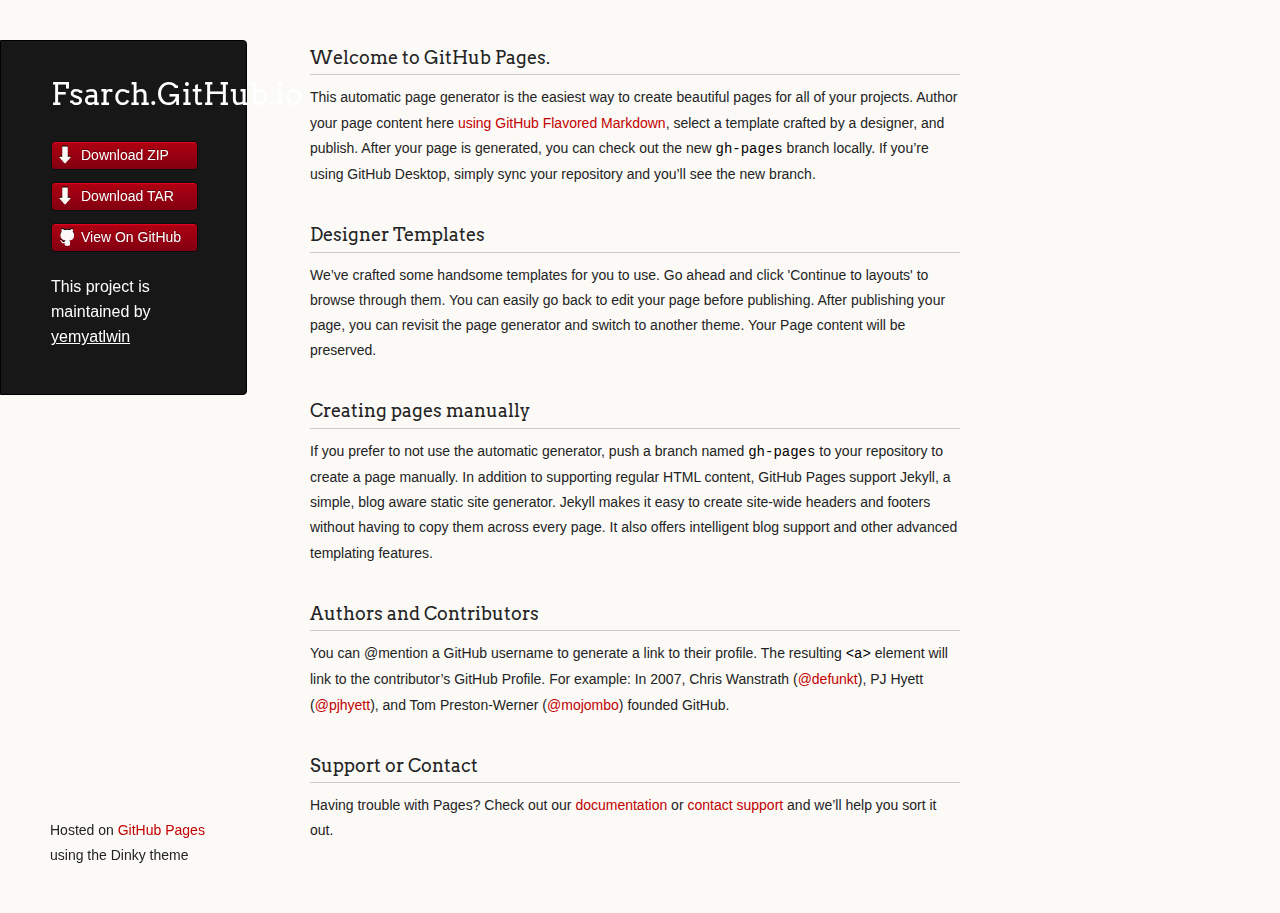
<file: index.html>
<!doctype html>
<html>
  <head>
    <meta charset="utf-8">
    <meta http-equiv="X-UA-Compatible" content="chrome=1">
    <title>Fsarch.GitHub.io by yemyatlwin</title>

    <link rel="stylesheet" href="stylesheets/styles.css">
    <link rel="stylesheet" href="stylesheets/github-light.css">
    <script src="javascripts/scale.fix.js"></script>
    <meta name="viewport" content="width=device-width, initial-scale=1, user-scalable=no">
    <!--[if lt IE 9]>
    <script src="//html5shiv.googlecode.com/svn/trunk/html5.js"></script>
    <![endif]-->
  </head>
  <body>
    <div class="wrapper">
      <header>
        <h1 class="header">Fsarch.GitHub.io</h1>
        <p class="header"></p>

        <ul>
          <li class="download"><a class="buttons" href="https://github.com/yemyatlwin/fsarch.github.io/zipball/master">Download ZIP</a></li>
          <li class="download"><a class="buttons" href="https://github.com/yemyatlwin/fsarch.github.io/tarball/master">Download TAR</a></li>
          <li><a class="buttons github" href="https://github.com/yemyatlwin/fsarch.github.io">View On GitHub</a></li>
        </ul>

        <p class="header">This project is maintained by <a class="header name" href="https://github.com/yemyatlwin">yemyatlwin</a></p>


      </header>
      <section>
        <h3>
<a id="welcome-to-github-pages" class="anchor" href="#welcome-to-github-pages" aria-hidden="true"><span aria-hidden="true" class="octicon octicon-link"></span></a>Welcome to GitHub Pages.</h3>
<p>This automatic page generator is the easiest way to create beautiful pages for all of your projects. Author your page content here <a href="https://guides.github.com/features/mastering-markdown/">using GitHub Flavored Markdown</a>, select a template crafted by a designer, and publish. After your page is generated, you can check out the new <code>gh-pages</code> branch locally. If you’re using GitHub Desktop, simply sync your repository and you’ll see the new branch.</p>
<h3>
<a id="designer-templates" class="anchor" href="#designer-templates" aria-hidden="true"><span aria-hidden="true" class="octicon octicon-link"></span></a>Designer Templates</h3>
<p>We’ve crafted some handsome templates for you to use. Go ahead and click 'Continue to layouts' to browse through them. You can easily go back to edit your page before publishing. After publishing your page, you can revisit the page generator and switch to another theme. Your Page content will be preserved.</p>
<h3>
<a id="creating-pages-manually" class="anchor" href="#creating-pages-manually" aria-hidden="true"><span aria-hidden="true" class="octicon octicon-link"></span></a>Creating pages manually</h3>
<p>If you prefer to not use the automatic generator, push a branch named <code>gh-pages</code> to your repository to create a page manually. In addition to supporting regular HTML content, GitHub Pages support Jekyll, a simple, blog aware static site generator. Jekyll makes it easy to create site-wide headers and footers without having to copy them across every page. It also offers intelligent blog support and other advanced templating features.</p>
<h3>
<a id="authors-and-contributors" class="anchor" href="#authors-and-contributors" aria-hidden="true"><span aria-hidden="true" class="octicon octicon-link"></span></a>Authors and Contributors</h3>
<p>You can @mention a GitHub username to generate a link to their profile. The resulting <code>&lt;a&gt;</code> element will link to the contributor’s GitHub Profile. For example: In 2007, Chris Wanstrath (<a class="user-mention" data-hovercard-type="user" data-hovercard-url="/users/defunkt/hovercard" data-octo-click="hovercard-link-click" data-octo-dimensions="link_type:self" href="https://github.com/defunkt">@defunkt</a>), PJ Hyett (<a class="user-mention" data-hovercard-type="user" data-hovercard-url="/users/pjhyett/hovercard" data-octo-click="hovercard-link-click" data-octo-dimensions="link_type:self" href="https://github.com/pjhyett">@pjhyett</a>), and Tom Preston-Werner (<a class="user-mention" data-hovercard-type="user" data-hovercard-url="/users/mojombo/hovercard" data-octo-click="hovercard-link-click" data-octo-dimensions="link_type:self" href="https://github.com/mojombo">@mojombo</a>) founded GitHub.</p>
<h3>
<a id="support-or-contact" class="anchor" href="#support-or-contact" aria-hidden="true"><span aria-hidden="true" class="octicon octicon-link"></span></a>Support or Contact</h3>
<p>Having trouble with Pages? Check out our <a href="https://help.github.com/pages">documentation</a> or <a href="https://github.com/contact">contact support</a> and we’ll help you sort it out.</p>
      </section>
      <footer>
        <p><small>Hosted on <a href="https://pages.github.com">GitHub Pages</a> using the Dinky theme</small></p>
      </footer>
    </div>
    <!--[if !IE]><script>fixScale(document);</script><![endif]-->
		
  </body>
</html>
</file>
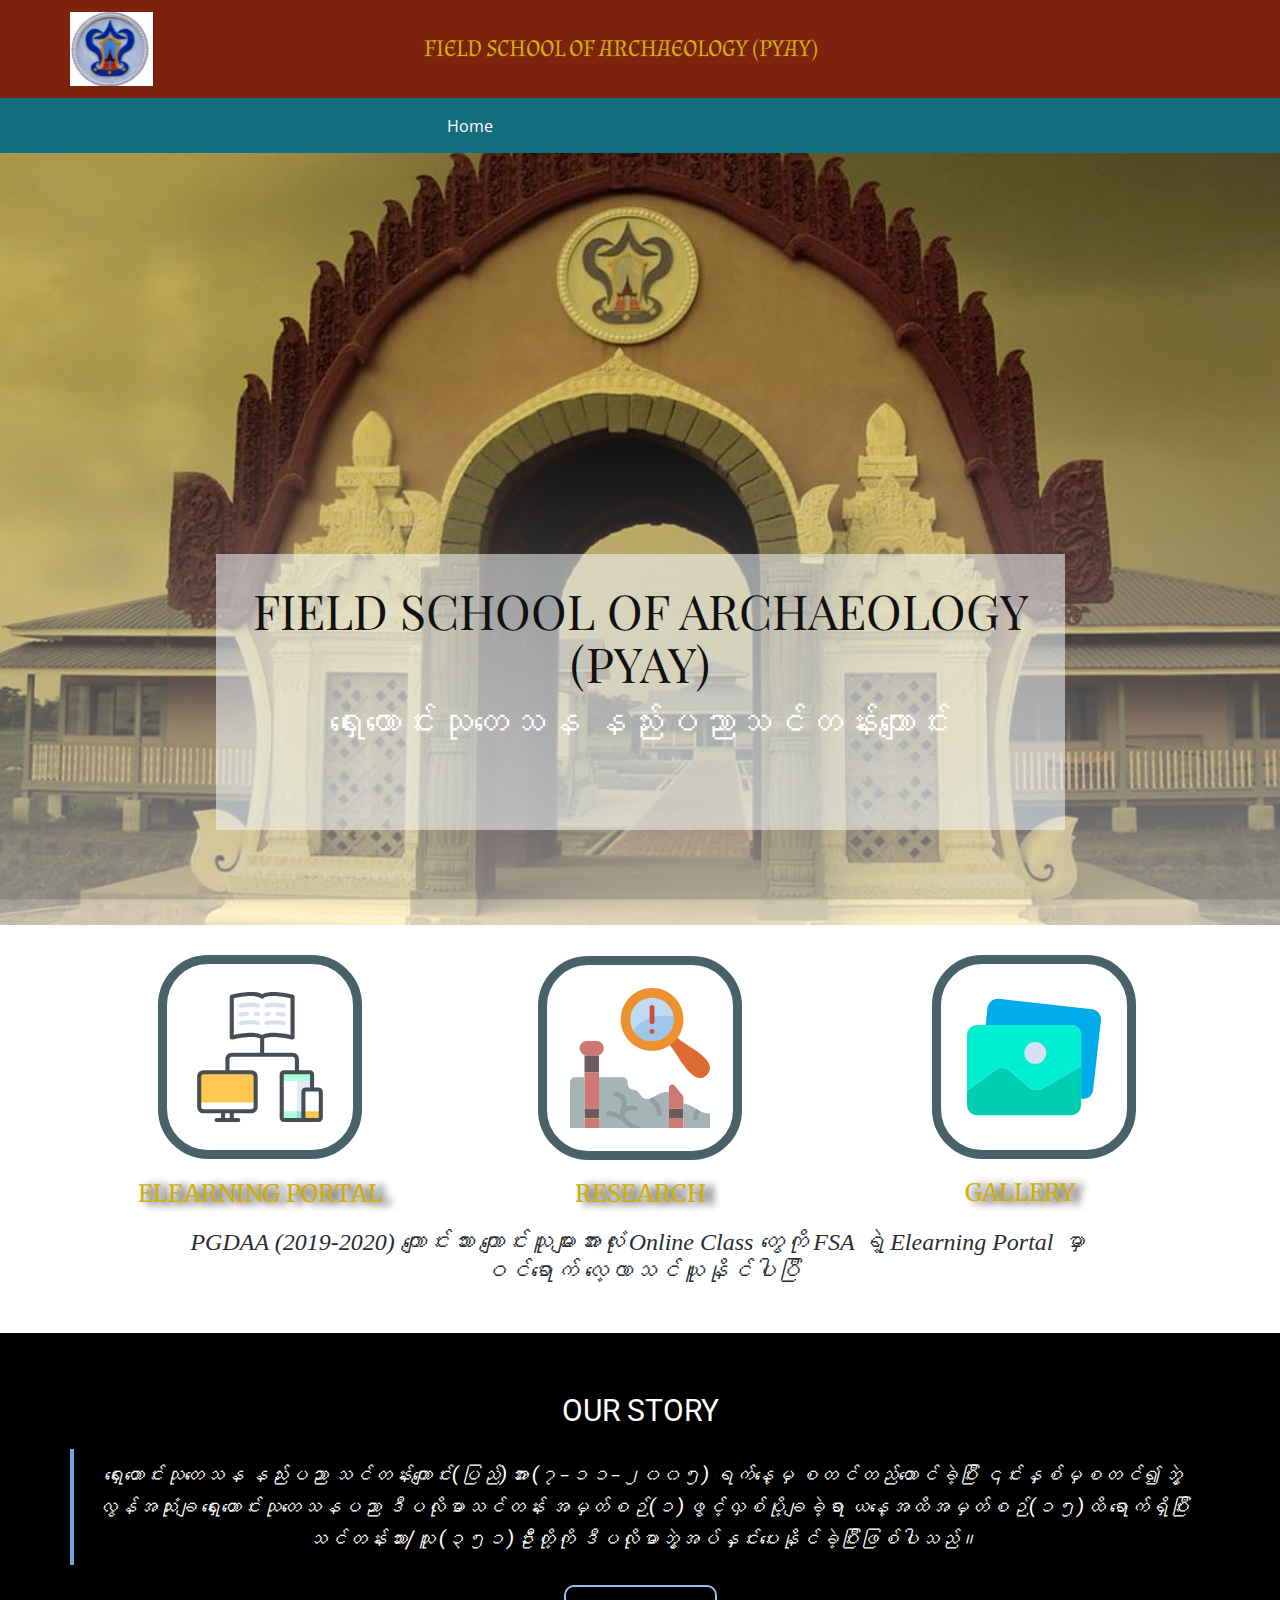
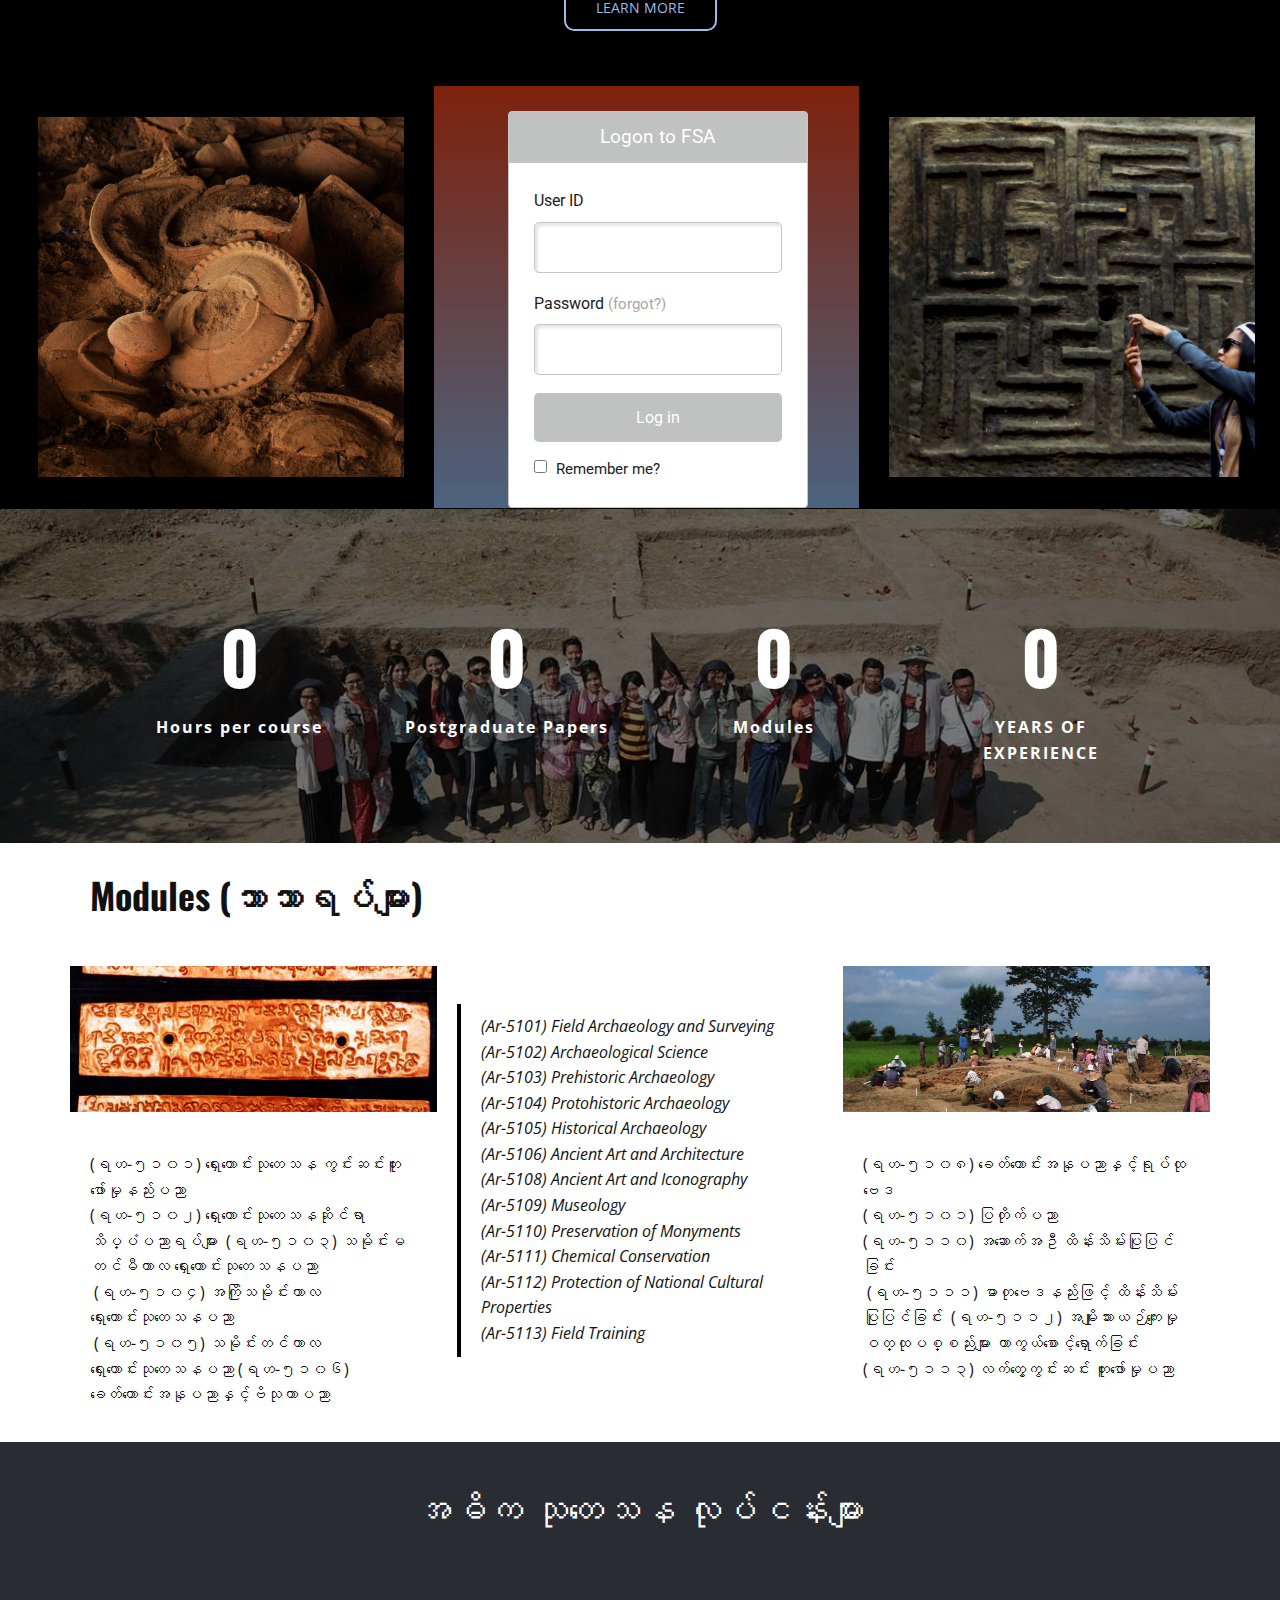
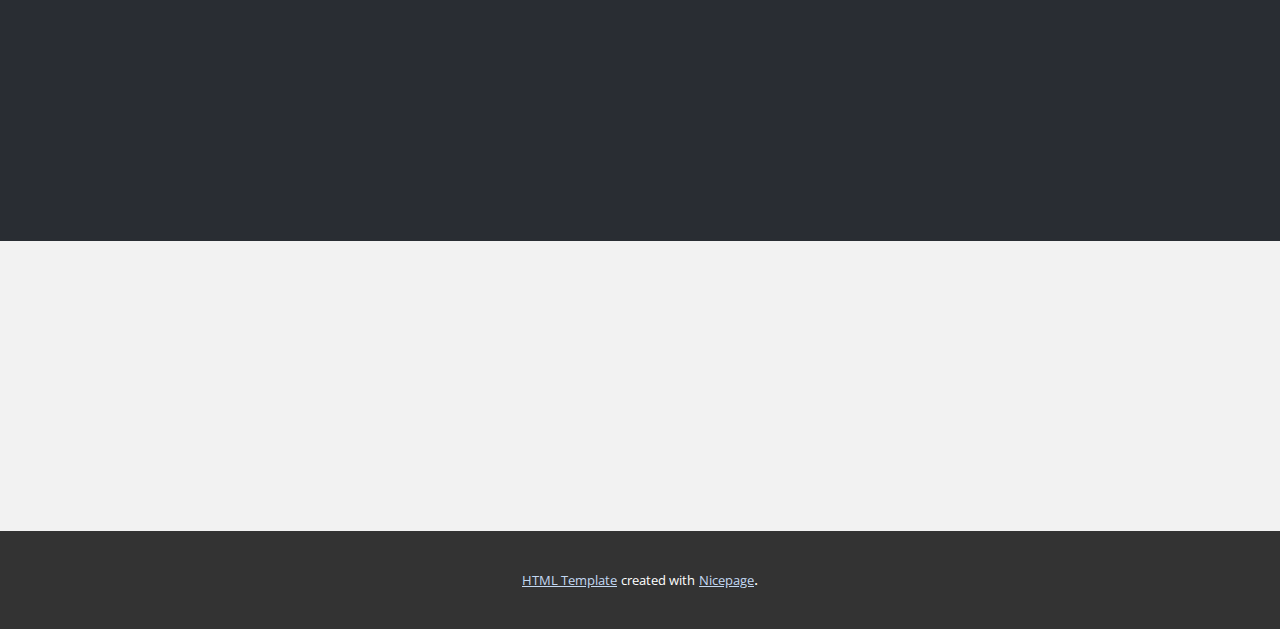
<file: Home.html>
<!DOCTYPE html>
<html style="font-size: 16px;">
  <head>
    <meta name="viewport" content="width=device-width, initial-scale=1.0">
    <meta charset="utf-8">
    <meta name="keywords" content="">
    <meta name="description" content="">
    <meta name="page_type" content="np-template-header-footer-from-plugin">
    <title>Home</title>
    <link rel="stylesheet" href="nicepage.css" media="screen">
<link rel="stylesheet" href="Home.css" media="screen">
    <script class="u-script" type="text/javascript" src="jquery.js" defer=""></script>
    <script class="u-script" type="text/javascript" src="nicepage.js" defer=""></script>
    <meta name="generator" content="Nicepage 2.19.0, nicepage.com">
    
    
    
    
    
    
    
    <link id="u-theme-google-font" rel="stylesheet" href="https://fonts.googleapis.com/css?family=Roboto:100,100i,300,300i,400,400i,500,500i,700,700i,900,900i|Open+Sans:300,300i,400,400i,600,600i,700,700i,800,800i">
    <link id="u-page-google-font" rel="stylesheet" href="https://fonts.googleapis.com/css?family=Playfair+Display:400,400i,700,700i,900,900i|Merriweather:300,300i,400,400i,700,700i,900,990i|Oswald:200,300,400,500,600,700|Almendra:400,400i,700,700i">
    <script type="application/ld+json">{
		"@context": "http://schema.org",
		"@type": "Organization",
		"name": "Site1",
		"url": "index.html",
		"logo": "images/logo_copy.png"
}</script>
    <meta property="og:title" content="Home">
    <meta property="og:type" content="website">
    <meta name="theme-color" content="#73a3de">
    <link rel="canonical" href="index.html">
    <meta property="og:url" content="index.html">
  </head>
  <body class="u-body"><header class="u-align-center-sm u-align-center-xs u-clearfix u-custom-color-1 u-header u-header" id="sec-ee7d"><a href="https://nicepage.com" class="u-hidden-xs u-image u-logo u-image-1" data-image-width="168" data-image-height="150">
        <img src="images/logo_copy.png" class="u-logo-image u-logo-image-1" data-image-width="83">
      </a><p class="u-custom-font u-large-text u-text u-text-custom-color-2 u-text-variant u-text-1">FIELD SCHOOL OF ARCHAEOLOGY (PYAY)</p><div class="u-container-style u-custom-color-3 u-expanded-width u-group u-group-1">
        <div class="u-container-layout u-valign-middle-lg u-valign-middle-md u-valign-middle-sm u-valign-middle-xl u-valign-top-xs u-container-layout-1">
          <nav class="u-menu u-menu-dropdown u-offcanvas u-menu-1">
            <div class="menu-collapse">
              <a class="u-button-style u-custom-color-3 u-nav-link" href="#" style="padding: 8px 20px; font-size: calc(1em + 16px);">
                <svg><use xmlns:xlink="http://www.w3.org/1999/xlink" xlink:href="#menu-hamburger"></use></svg>
                <svg version="1.1" xmlns="http://www.w3.org/2000/svg" xmlns:xlink="http://www.w3.org/1999/xlink"><defs><symbol id="menu-hamburger" viewBox="0 0 16 16" style="width: 16px; height: 16px;"><rect y="1" width="16" height="2"></rect><rect y="7" width="16" height="2"></rect><rect y="13" width="16" height="2"></rect>
</symbol>
</defs></svg>
              </a>
            </div>
            <div class="u-custom-menu u-nav-container">
              <ul class="u-nav u-unstyled"><li class="u-nav-item"><a class="u-button-style u-nav-link" href="Home.html">Home</a>
</li></ul>
            </div>
            <div class="u-custom-menu u-nav-container-collapse">
              <div class="u-black u-container-style u-inner-container-layout u-opacity u-opacity-95 u-sidenav">
                <div class="u-menu-close"></div>
                <ul class="u-align-center u-nav u-popupmenu-items u-unstyled u-nav-2"><li class="u-nav-item"><a class="u-button-style u-nav-link" href="Home.html">Home</a>
</li></ul>
              </div>
              <div class="u-black u-menu-overlay u-opacity u-opacity-70"></div>
            </div>
          </nav>
        </div>
      </div></header> 
    <section class="skrollable u-clearfix u-image u-parallax u-shading u-section-1" id="sec-b5dd">
      <div class="u-clearfix u-sheet u-sheet-1">
        <div class="u-border-radius-0 u-container-style u-expanded-width-xs u-group u-opacity u-opacity-55 u-palette-2-light-3 u-shape-round u-group-1">
          <div class="u-container-layout u-container-layout-1">
            <h1 class="u-align-center u-custom-font u-font-playfair-display u-text u-title u-text-1">FIELD SCHOOL OF ARCHAEOLOGY<br>(PYAY)
            </h1>
            <h1 id="TIE_1" class="visible" style="margin-top: 10px; margin-bottom: 10px; font-size: 36px; font-family: Karla, sans-serif; font-weight: 100; line-height: 1.25em; color: rgb(255, 255, 255); overflow-wrap: break-word; text-align: center; position: relative; opacity: 1;">ရှေးဟောင်းသုတေသန နည်းပညာသင်တန်းကျောင်း</h1>
          </div>
        </div>
        <div class="u-clearfix u-expanded-width u-layout-wrap u-layout-wrap-1">
          <div class="u-gutter-0 u-layout">
            <div class="u-layout-row">
              <div class="u-container-style u-layout-cell u-left-cell u-size-20 u-layout-cell-1">
                <div class="u-container-layout u-valign-bottom u-container-layout-2">
                  <span class="u-border-9 u-border-palette-4-dark-2 u-border-radius-50 u-icon u-icon-rounded u-spacing-28 u-text-palette-5-base u-video-cover u-icon-1" data-animation-name="" data-animation-duration="0" data-animation-delay="0" data-animation-direction="">
                    <svg class="u-svg-link" preserveAspectRatio="xMidYMin slice" viewBox="0 0 512 512" style=""><use xmlns:xlink="http://www.w3.org/1999/xlink" xlink:href="#svg-6dde"></use></svg>
                    <svg xmlns="http://www.w3.org/2000/svg" xmlns:xlink="http://www.w3.org/1999/xlink" version="1.1" xml:space="preserve" class="u-svg-content" viewBox="0 0 512 512" x="0px" y="0px" id="svg-6dde" style="enable-background:new 0 0 512 512;"><path style="fill:#ABFFDB;" d="M452.676,315.858H350.063c-4.722,0-8.551,3.829-8.551,8.551v171.023c0,4.722,3.829,8.551,8.551,8.551  h111.165V324.409C461.228,319.686,457.399,315.858,452.676,315.858z"></path><rect x="341.511" y="350.063" style="fill:#FFFFFF;" width="119.716" height="119.716"></rect><rect x="401.37" y="350.063" style="fill:#E4EAF8;" width="59.858" height="119.716"></rect><rect x="401.37" y="469.779" style="fill:#92E0C0;" width="59.858" height="34.205"></rect><path style="fill:#FFC850;" d="M435.574,503.983h51.307c4.722,0,8.551-3.829,8.551-8.551V392.818c0-4.722-3.829-8.551-8.551-8.551  h-51.307c-4.722,0-8.551,3.829-8.551,8.551v102.614C427.023,500.155,430.851,503.983,435.574,503.983z"></path><g><rect x="110.63" y="469.779" style="fill:#FFFFFF;" width="34.205" height="34.205"></rect><path style="fill:#FFFFFF;" d="M221.795,469.779H33.67c-9.446,0-17.102-7.656-17.102-17.102v-17.102h222.33v17.102   C238.898,462.121,231.24,469.779,221.795,469.779z"></path>
</g><path style="fill:#FFC850;" d="M238.898,435.574H16.568V332.96c0-9.446,7.656-17.102,17.102-17.102h188.125  c9.446,0,17.102,7.656,17.102,17.102V435.574z"></path><g><path style="fill:#FFFFFF;" d="M495.432,469.779h-68.409v-76.96c0-4.722,3.829-8.551,8.551-8.551h51.307   c4.722,0,8.551,3.829,8.551,8.551V469.779z"></path><path style="fill:#FFFFFF;" d="M307.592,8.017c-33.509,0-43.083,10.204-43.083,10.204s-9.574-10.204-43.083-10.204   c-34.954,0-76.592,10.204-76.592,10.204V179.04c0,0,41.638-10.204,76.592-10.204c33.509,0,43.083,10.204,43.083,10.204   s9.574-10.204,43.083-10.204c34.954,0,76.592,10.204,76.592,10.204V18.22C384.184,18.22,342.546,8.017,307.592,8.017z"></path>
</g><path style="fill:#474D54;" d="M486.881,376.251h-17.637v-51.841c0-9.136-7.432-16.568-16.568-16.568h-43.29v-43.29  c0-13.851-11.268-25.119-25.119-25.119H272.494l0.068-56.256c4.238-2.299,14.573-6.324,35.03-6.324  c33.546,0,74.277,9.873,74.685,9.973c2.391,0.586,4.919,0.04,6.856-1.48c1.937-1.52,3.068-3.845,3.068-6.306V18.22  c0-3.693-2.523-6.907-6.109-7.786C384.354,10.008,343.106,0,307.592,0c-23.354,0-36.379,4.67-43.083,8.434  C257.805,4.67,244.781,0,221.427,0c-35.514,0-76.762,10.008-78.5,10.433c-3.586,0.879-6.109,4.094-6.109,7.786v160.82  c0,2.462,1.132,4.788,3.069,6.308c1.937,1.519,4.464,2.064,6.857,1.479c0.407-0.099,41.086-9.973,74.684-9.973  c20.573,0,30.909,4.069,35.102,6.362l-0.069,56.216H144.835c-13.851,0-25.119,11.268-25.119,25.119v43.29H33.67  c-13.851,0-25.119,11.268-25.119,25.119v119.716c0,13.851,11.268,25.119,25.119,25.119h68.944v18.171H84.977  c-4.427,0-8.017,3.589-8.017,8.017c0,4.427,3.589,8.017,8.017,8.017h85.511c4.427,0,8.017-3.589,8.017-8.017  c0-4.427-3.589-8.017-8.017-8.017h-17.637v-18.171h68.944c13.851,0,25.119-11.268,25.119-25.119V332.96  c0-13.851-11.268-25.119-25.119-25.119h-86.046v-43.29c0-5.01,4.076-9.086,9.086-9.086h239.432c5.01,0,9.086,4.076,9.086,9.086  v43.29h-43.29c-9.136,0-16.568,7.432-16.568,16.568v171.023c0,9.136,7.432,16.568,16.568,16.568h136.818  c9.136,0,16.568-7.432,16.568-16.568V392.818C503.449,383.683,496.017,376.251,486.881,376.251z M136.818,495.967h-18.171v-18.171  h18.171V495.967z M221.795,323.875c5.01,0,9.086,4.076,9.086,9.086v119.716c0,5.01-4.076,9.086-9.086,9.086H33.67  c-5.01,0-9.086-4.076-9.086-9.086V332.96c0-5.01,4.076-9.086,9.086-9.086H221.795z M221.427,160.819  c-25.474,0-53.898,5.149-68.575,8.218V24.623c12.657-2.74,42.714-8.59,68.575-8.59c26.758,0,36.212,6.888,37.334,7.791  c1.505,1.816,3.375,2.869,5.749,2.869c2.375,0,4.243-1.053,5.749-2.869c1.121-0.902,10.575-7.791,37.333-7.791  c25.826,0,55.91,5.852,68.575,8.591v144.413c-14.677-3.069-43.102-8.218-68.575-8.218c-23.354,0-36.379,4.67-43.083,8.434  C257.805,165.489,244.781,160.819,221.427,160.819z M419.006,495.432c0,0.181,0.021,0.356,0.027,0.534h-68.97  c-0.295,0-0.534-0.239-0.534-0.534V324.409c0-0.295,0.239-0.534,0.534-0.534h102.614c0.295,0,0.534,0.239,0.534,0.534v51.841  h-17.637c-9.136,0-16.568,7.432-16.568,16.568V495.432z M487.415,495.432c0,0.295-0.239,0.534-0.534,0.534h-51.307  c-0.295,0-0.534-0.239-0.534-0.534V392.818c0-0.295,0.239-0.534,0.534-0.534h51.307c0.295,0,0.534,0.239,0.534,0.534V495.432z"></path><g><path style="fill:#DAE0EA;" d="M283.413,61.21c6.8-1.607,14.935-2.421,24.179-2.421c11.746,0,25.604,1.195,41.189,3.551   c0.406,0.061,0.809,0.091,1.208,0.091c3.898,0,7.317-2.848,7.916-6.82c0.662-4.378-2.35-8.463-6.728-9.125   c-16.375-2.476-31.041-3.73-43.585-3.73c-10.485,0-19.86,0.959-27.866,2.851c-4.309,1.018-6.977,5.336-5.959,9.645   C274.787,59.56,279.101,62.229,283.413,61.21z"></path><path style="fill:#DAE0EA;" d="M283.413,129.619c6.8-1.607,14.936-2.421,24.179-2.421c11.747,0,25.605,1.195,41.189,3.551   c0.406,0.061,0.809,0.091,1.208,0.091c3.897,0,7.317-2.848,7.916-6.82c0.663-4.377-2.35-8.462-6.728-9.125   c-16.374-2.476-31.04-3.73-43.585-3.73c-10.484,0-19.859,0.959-27.866,2.851c-4.309,1.018-6.977,5.336-5.959,9.645   C274.787,127.969,279.101,130.637,283.413,129.619z"></path><path style="fill:#DAE0EA;" d="M281.563,95.632c0.61,0,1.23-0.071,1.849-0.217c2.408-0.569,5.025-1.045,7.776-1.415   c4.388-0.59,7.466-4.625,6.877-9.014c-0.59-4.388-4.621-7.469-9.014-6.877c-3.27,0.439-6.407,1.012-9.325,1.702   c-4.309,1.018-6.977,5.336-5.959,9.645C274.639,93.146,277.929,95.632,281.563,95.632z"></path><path style="fill:#DAE0EA;" d="M351.177,80.691c-9.272-1.401-18.103-2.423-26.249-3.036c-4.425-0.333-8.263,2.978-8.596,7.394   c-0.332,4.415,2.978,8.263,7.394,8.595c7.748,0.583,16.178,1.558,25.054,2.9c0.406,0.061,0.809,0.091,1.208,0.091   c3.898,0,7.317-2.848,7.916-6.82C358.568,85.438,355.556,81.352,351.177,80.691z"></path><path style="fill:#DAE0EA;" d="M249.209,45.606c-8.006-1.892-17.381-2.851-27.865-2.851c-12.546,0-27.21,1.255-43.586,3.73   c-4.378,0.662-7.39,4.747-6.728,9.125c0.601,3.972,4.018,6.82,7.916,6.82c0.399,0,0.802-0.03,1.208-0.091   c15.586-2.356,29.444-3.551,41.19-3.551c9.244,0,17.379,0.814,24.179,2.421c4.308,1.019,8.627-1.65,9.645-5.959   C256.187,50.942,253.519,46.624,249.209,45.606z"></path><path style="fill:#DAE0EA;" d="M249.209,114.016c-8.007-1.892-17.382-2.851-27.865-2.851c-12.547,0-27.211,1.255-43.586,3.73   c-4.378,0.662-7.39,4.747-6.728,9.125c0.601,3.972,4.018,6.82,7.916,6.82c0.399,0,0.802-0.03,1.208-0.091   c15.584-2.356,29.443-3.551,41.19-3.551c9.243,0,17.378,0.814,24.179,2.421c4.308,1.018,8.627-1.65,9.645-5.959   C256.187,119.352,253.519,115.033,249.209,114.016z"></path><path style="fill:#DAE0EA;" d="M245.524,95.415c0.62,0.146,1.24,0.217,1.85,0.217c3.632,0,6.923-2.486,7.794-6.175   c1.019-4.309-1.649-8.627-5.958-9.646c-2.917-0.689-6.056-1.261-9.329-1.702c-4.388-0.592-8.423,2.489-9.013,6.877   c-0.59,4.388,2.489,8.423,6.877,9.013C240.499,94.369,243.117,94.846,245.524,95.415z"></path><path style="fill:#DAE0EA;" d="M178.947,96.635c0.399,0,0.802-0.03,1.208-0.091c8.877-1.343,17.306-2.317,25.055-2.9   c4.415-0.332,7.725-4.18,7.394-8.595s-4.177-7.721-8.596-7.394c-8.146,0.612-16.977,1.634-26.249,3.036   c-4.378,0.662-7.39,4.747-6.728,9.125C171.63,93.788,175.048,96.635,178.947,96.635z"></path>
</g></svg>
                  </span>
                  <h4 class="u-align-center u-custom-font u-font-merriweather u-text u-text-custom-color-2 u-video-cover u-text-2" data-animation-name="" data-animation-duration="0" data-animation-delay="0" data-animation-direction="">ELEARNING PORTAL</h4>
                </div>
              </div>
              <div class="u-container-style u-layout-cell u-size-20 u-layout-cell-2">
                <div class="u-container-layout u-valign-bottom u-container-layout-3">
                  <span class="u-border-9 u-border-palette-4-dark-2 u-border-radius-50 u-icon u-icon-rounded u-spacing-23 u-text-palette-5-base u-icon-2">
                    <svg class="u-svg-link" preserveAspectRatio="xMidYMin slice" viewBox="0 0 512.0067 512" style=""><use xmlns:xlink="http://www.w3.org/1999/xlink" xlink:href="#svg-c5ea"></use></svg>
                    <svg xmlns="http://www.w3.org/2000/svg" xmlns:xlink="http://www.w3.org/1999/xlink" version="1.1" xml:space="preserve" class="u-svg-content" viewBox="0 0 512.0067 512" id="svg-c5ea"><path d="m414.898438 114.761719c0 63.378906-51.382813 114.757812-114.761719 114.757812-63.378907 0-114.757813-51.378906-114.757813-114.757812 0-63.378907 51.378906-114.75781275 114.757813-114.75781275 63.378906 0 114.761719 51.37890575 114.761719 114.75781275zm0 0" fill="#ec9130"></path><path d="m379.585938 114.761719c-.050782 35.992187-24.289063 67.453125-59.074219 76.679687-34.785157 9.230469-71.433594-6.078125-89.316407-37.308594-6.902343-11.972656-10.527343-25.550781-10.503906-39.371093 0-28.382813 15.140625-54.613281 39.722656-68.804688 24.582032-14.191406 54.867188-14.191406 79.449219 0 24.582031 14.191407 39.722657 40.421875 39.722657 68.804688zm0 0" fill="#bddcf3"></path><path d="m492.03125 255.351562c-32.945312-32.9375-71.246094-48.269531-99.308594-72.980468-7.722656 10.621094-17.207031 19.839844-28.039062 27.261718 24.921875 28.097657 40.246094 66.613282 73.351562 99.75 28.398438 28.398438 48.992188 22 62.496094 8.5 13.507812-13.496093 19.898438-34.132812-8.5-62.53125zm0 0" fill="#dc6c33"></path><path d="m379.585938 114.761719c-.050782 35.992187-24.289063 67.453125-59.074219 76.679687-34.785157 9.230469-71.433594-6.078125-89.316407-37.308594 24.453126-32.21875 69.207032-64.351562 147.597657-50.582031.53125 3.714844.796875 7.460938.792969 11.210938zm0 0" fill="#a0c7e7"></path><path d="m61.792969 194.210938h35.308593c14.628907 0 26.484376 11.855468 26.484376 26.480468 0 14.628906-11.855469 26.484375-26.484376 26.484375h-35.308593c-14.625 0-26.484375-11.855469-26.484375-26.484375 0-14.625 11.859375-26.480468 26.484375-26.480468zm0 0" fill="#cf7772"></path><path d="m105.929688 245.585938v63.382812h-52.964844v-63.382812c2.832031 1.027343 5.816406 1.566406 8.828125 1.589843h35.308593c3.011719-.023437 6-.5625 8.828126-1.589843zm0 0" fill="#6d5a61"></path><path d="m52.964844 308.96875h52.964844v132.414062h-52.964844zm0 0" fill="#cf7772"></path><path d="m52.964844 441.382812h52.964844v35.308594h-52.964844zm0 0" fill="#6d5a61"></path><path d="m52.964844 476.691406h52.964844v35.3125h-52.964844zm0 0" fill="#cf7772"></path><path d="m361.929688 476.691406h52.96875v35.3125h-52.96875zm0 0" fill="#cf7772"></path><path d="m361.929688 441.382812h52.96875v35.308594h-52.96875zm0 0" fill="#6d5a61"></path><path d="m414.898438 401.394531v39.988281h-52.96875v-76.359374c-.011719-3.164063 1.238281-6.203126 3.476562-8.441407s5.277344-3.488281 8.441406-3.476562c3.636719.019531 7.074219 1.671875 9.359375 4.503906l29.042969 36.371094c1.71875 2.085937 2.65625 4.707031 2.648438 7.414062zm0 0" fill="#cf7772"></path><path d="m361.929688 379.589844v132.414062h-256v-185.378906h86.863281c9.582031-.003906 17.417969 7.636719 17.65625 17.210938.265625 12.449218 3.882812 26.925781 19.066406 26.925781 26.484375 0 26.484375 35.3125 52.96875 35.3125 1.917969-.007813 3.835937-.15625 5.734375-.441407 5.886719-1.054687 11.515625-3.210937 16.597656-6.359374 13.769532-7.765626 27.542969-19.683594 57.113282-19.683594zm0 0" fill="#a5b4b4"></path><g fill="#919d9e"><path d="m256 512.003906h-33.191406c-12.144532-5.707031-22.71875-14.28125-30.808594-24.984375-.046875 0-.089844-.039062-.089844-.085937-1.160156-1.609375-2.222656-3.292969-3.175781-5.03125-3.328125-5.949219-5.34375-12.542969-5.914063-19.332032-.707031-8.128906.3125-16.3125 3-24.011718 3.441407-10.242188 6.269532-24.277344.089844-32.839844-4.636718-5.207031-11.214844-8.273438-18.1875-8.472656-4.875 0-8.824218-3.953125-8.824218-8.828125s3.949218-8.828125 8.824218-8.828125c12.628906.222656 24.515625 6.003906 32.488282 15.800781 7.199218 11.214844 9.132812 25.019531 5.296874 37.78125-.714843 3.742187-1.6875 7.429687-2.914062 11.035156-1.695312 4.664063-2.5 9.605469-2.382812 14.566407.074218 5.113281 1.4375 10.121093 3.972656 14.566406.242187.5.535156.972656.882812 1.410156.085938.089844.085938.175781.175782.265625 12.445312 20.214844 43.785156 28.335937 44.050781 28.425781 3.921875.996094 6.675781 4.515625 6.707031 8.5625zm0 0"></path><path d="m192.019531 463.65625c-3.324219-.007812-6.363281-1.875-7.863281-4.835938-1.5-2.964843-1.214844-6.519531.746094-9.203124 12.769531-18.460938 36.859375-25.234376 57.378906-16.136719 2.824219 1.410156 4.679688 4.21875 4.871094 7.367187.1875 3.152344-1.316406 6.164063-3.945313 7.902344-2.632812 1.738281-5.996093 1.941406-8.816406.535156-12.804687-5.363281-27.613281-.84375-35.242187 10.757813-1.664063 2.273437-4.3125 3.617187-7.128907 3.613281zm0 0"></path><path d="m197.738281 488.671875c-1.09375 0-2.175781-.203125-3.195312-.601563-6.460938-2.617187-12.730469-5.679687-18.769531-9.160156-10.261719-6.816406-22.21875-10.640625-34.53125-11.042968-4.875 0-8.828126-3.953126-8.828126-8.828126s3.953126-8.828124 8.828126-8.828124c15.300781.339843 30.203124 4.921874 43.050781 13.242187 5.367187 3.097656 10.941406 5.832031 16.675781 8.183594 3.957031 1.539062 6.257812 5.675781 5.476562 9.851562-.78125 4.171875-4.425781 7.199219-8.671874 7.203125zm0 0"></path>
</g><path d="m17.65625 326.625h35.308594v185.378906h-52.964844v-167.726562c0-9.75 7.90625-17.652344 17.65625-17.652344zm0 0" fill="#a5b4b4"></path><path d="m512 459.039062v52.964844h-97.101562v-88.277344c18.359374 0 32.042968 9.621094 47.050781 18.804688 4.675781 2.824219 9.445312 5.558594 14.5625 8.03125 10.996093 5.582031 23.15625 8.484375 35.488281 8.476562zm0 0" fill="#a5b4b4"></path><path d="m476.511719 450.5625c-.082031.738281-.289063 1.453125-.617188 2.121094l-1.324219 3c-3.589843 6.496094-5.867187 13.632812-6.707031 21.007812 0 4.875-3.953125 8.828125-8.828125 8.828125s-8.828125-3.953125-8.828125-8.828125c.734375-9.894531 3.5625-19.523437 8.296875-28.246094l1.324219-2.914062c.5-1.132812 1.21875-2.152344 2.121094-3 4.675781 2.824219 9.445312 5.558594 14.5625 8.03125zm0 0" fill="#919d9e"></path><path d="m335.449219 459.039062c0 4.875-3.953125 8.828126-8.828125 8.828126s-8.828125-3.953126-8.828125-8.828126c0-17.832031-8.914063-27.894531-18.359375-38.578124-3.355469-3.882813-6.886719-7.855469-9.890625-12.09375-.582031-.835938-1.027344-1.761719-1.324219-2.734376 5.886719-1.054687 11.515625-3.210937 16.597656-6.359374 2.296875 3.089843 5.03125 6.179687 7.855469 9.445312 14.027344 13.046875 22.230469 31.171875 22.777344 50.320312zm0 0" fill="#919d9e"></path><path d="m308.964844 158.898438c0 4.875-3.953125 8.828124-8.828125 8.828124s-8.828125-3.953124-8.828125-8.828124 3.953125-8.824219 8.828125-8.824219 8.828125 3.949219 8.828125 8.824219zm0 0" fill="#cd4f38"></path><path d="m300.136719 132.417969c-4.875 0-8.828125-3.953125-8.828125-8.828125v-52.964844c0-4.875 3.953125-8.828125 8.828125-8.828125s8.828125 3.953125 8.828125 8.828125v52.964844c0 4.875-3.953125 8.828125-8.828125 8.828125zm0 0" fill="#cd4f38"></path></svg>
                  </span>
                  <h4 class="u-align-center u-custom-font u-font-merriweather u-text u-text-custom-color-2 u-text-3">RESEARCH</h4>
                </div>
              </div>
              <div class="u-container-style u-layout-cell u-size-20 u-video-cover u-layout-cell-3" data-animation-name="" data-animation-duration="0" data-animation-delay="0" data-animation-direction="">
                <div class="u-container-layout u-container-layout-4">
                  <span class="u-border-9 u-border-palette-4-dark-2 u-border-radius-50 u-icon u-icon-rounded u-spacing-26 u-text-palette-5-base u-video-cover u-icon-3" data-animation-name="" data-animation-duration="0" data-animation-delay="0" data-animation-direction="">
                    <svg class="u-svg-link" preserveAspectRatio="xMidYMin slice" viewBox="0 0 410.309 410.309" style=""><use xmlns:xlink="http://www.w3.org/1999/xlink" xlink:href="#svg-4b68"></use></svg>
                    <svg xmlns="http://www.w3.org/2000/svg" xmlns:xlink="http://www.w3.org/1999/xlink" version="1.1" xml:space="preserve" class="u-svg-content" viewBox="0 0 410.309 410.309" x="0px" y="0px" id="svg-4b68" style="enable-background:new 0 0 410.309 410.309;"><g><g><path style="fill:#00ACEA;" d="M382.955,58.96c16.936,2.176,29.014,17.507,27.167,34.482L386.09,306.079    c-1.848,16.923-17.066,29.144-33.989,27.295c-0.339-0.037-0.677-0.08-1.015-0.128h-1.567V138.372    c0-17.312-14.035-31.347-31.347-31.347H56.947l5.747-52.245c2.179-17.223,17.742-29.535,35.004-27.69L382.955,58.96z"></path><path style="fill:#00CEB4;" d="M349.518,333.246v18.808c0,17.312-14.035,31.347-31.347,31.347H31.347    C14.035,383.401,0,369.366,0,352.054v-43.886l86.204-62.694c13.668-10.37,32.794-9.491,45.453,2.09l57.469,50.155    c12.046,10.215,29.238,11.683,42.841,3.657l117.551-68.963V333.246z"></path><path style="fill:#00EFD1;" d="M349.518,138.372v94.041l-117.551,68.963c-13.603,8.026-30.795,6.558-42.841-3.657l-57.469-50.155    c-12.659-11.58-31.785-12.46-45.453-2.09L0,308.168V138.372c0-17.312,14.035-31.347,31.347-31.347h286.824    C335.484,107.026,349.518,121.06,349.518,138.372z"></path>
</g><circle style="fill:#D4E1F4;" cx="208.98" cy="192.707" r="33.437"></circle>
</g></svg>
                  </span>
                  <h4 class="u-align-center u-custom-font u-font-merriweather u-text u-text-custom-color-2 u-video-cover u-text-4" data-animation-name="" data-animation-duration="0" data-animation-delay="0" data-animation-direction="">GALLERY</h4>
                </div>
              </div>
            </div>
          </div>
        </div>
        <h4 class="u-align-center u-custom-font u-font-georgia u-text u-text-palette-5-dark-3 u-text-5">PGDAA (2019-2020) ကျောင်းသား ကျောင်းသူများအားလုံး Online Class တွေကို FSA ရဲ့ Elearning Portal မှာ&nbsp;<br>ဝင်ရောက် လေ့လာသင်ယူနိုင်ပါပြီ
        </h4>
      </div>
    </section>
    <section class="u-black u-clearfix u-section-2" id="sec-4298">
      <div class="u-clearfix u-sheet u-sheet-1">
        <h3 class="u-align-center u-text u-text-1">
          <a href="https://fsoa.edublogs.org/about-fsa/" target="_blank">OUR STORY</a>
        </h3>
        <blockquote class="u-align-center u-custom-font u-font-merriweather u-text u-text-default u-text-2">ရှေးဟောင်းသုတေသန နည်းပညာ သင်တန်းကျောင်း(ပြည်)အား (၇-၁၁-၂၀၀၅) ရက်နေ့မှ စတင်တည်ထောင်ခဲ့ပြီး ၎င်းနှစ်မှစတင်၍ဘွဲ့လွန်အသုံးချ ရှေးဟောင်းသုတေသနပညာ ဒီပလိုမာသင်တန်း အမှတ်စဉ်(၁)ဖွင့်လှစ်ပို့ချခဲ့ရာ ယနေ့အထိအမှတ်စဉ်(၁၅)ထိ ရောက်ရှိပြီး သင်တန်းသား/သူ (၃၅၁)ဦးတို့ကို ဒီပလိုမာဘွဲ့အပ်နှင်းပေးနိုင်ခဲ့ပြီးဖြစ်ပါသည်။</blockquote>
        <a href="https://fsoa.edublogs.org/about-fsa/" class="u-border-2 u-border-palette-1-light-1 u-border-radius-10 u-btn u-btn-round u-button-style u-none u-btn-1">LEARN MORE</a>
      </div>
    </section>
    <section class="u-black u-clearfix u-section-3" id="sec-170f">
      <div class="u-clearfix u-sheet u-valign-middle u-sheet-1">
        <div class="u-clearfix u-layout-wrap u-layout-wrap-1">
          <div class="u-layout">
            <div class="u-layout-row">
              <div class="u-container-style u-layout-cell u-left-cell u-size-20 u-layout-cell-1">
                <div class="u-container-layout u-valign-middle u-container-layout-1">
                  <img src="images/IMG_95272.jpg" alt="" class="u-expanded-width u-image u-image-default u-image-1" data-image-width="1366" data-image-height="1025">
                </div>
              </div>
              <div class="u-container-style u-gradient u-layout-cell u-size-20 u-layout-cell-2">
                <div class="u-container-layout u-valign-top u-container-layout-2">
                  <div class="u-clearfix u-custom-html u-custom-html-1"><!-- saved from url=(0036)https://fsa.neolms.com/widget/source -->
                    <meta http-equiv="Content-Type" content="text/html; charset=UTF-8">
                    <style type="text/css"> @import url(https://fonts.googleapis.com/css?family=Roboto:300); /* include Roboto font from Google fonts */
  #lms_widget_container {
    width: 300px; /* width of box */
    height: auto;
    border: 1px solid #c6c5c5; /* border thickness, border style, border color */
    background:#fff; /* background color */
    font-family: 'Roboto', Helvetica, Arial, sans-serif; /* font family */
    text-align:left; /* general text alignment */
    font-size:16px; /* general font size */
    color:#222; /* general text color */
    border-radius: 4px
  }
  #lms_widget_header {
    background: #c0c1c1; /* background color of heading section */
    width: 100%; /* width of widget */
    border-bottom: 1px solid #c6c5c5; /* header bottom border thickness, style and colour */
  }
  #lms_widget_container h1 {
    padding: 15px 8px 14px 8px; /* positioning of header */
    font-size: 19px; /* font size */
    font-weight: normal; /* font weight */
    margin: 0;
    color:#fff; /* text color */
    text-align:center; /* text alignment */
  }
  #lms_widget_inner {
    margin: 25px;  /* widget inner spacing */
  }
  #lms_widget_container input[type="text"], #lms_widget_container input[type="password"] {
    margin: 8px 0 18px; /* space around input boxes */
    padding: 12px 10px 11px; /* space within input boxes */
    color:#222; /* input text color */
    font-family: 'Roboto', Helvetica, Arial, sans-serif; /* font family */
    font-size:16px; /* font size */
    border-radius: 5px; /* rounded corner size */
    box-shadow: inset 3px 3px 3px rgba(0,0,0,0.1); /* inner shadow */
    width: 100%; /* width */
    -moz-box-sizing: border-box; /* don't adjust */
    box-sizing: border-box; /* don't adjust */
  }
  .lms_widget_border {
    border: 1px #c6c5c5 solid; /* border around input field, width, color, style */
  }
  #lms_widget_container a {
    color: #a7a7a7; /* link color */
    font-size: 15px; /* font size */
  }
  #lms_widget_container a:hover {
    color:#5e5f5f; /* rollover link color */
    text-decoration:underline;
  }
  #lms_widget_container button {
    outline:none;
    border: 0;
    color: #fff;  /* color of button text */
    margin: 0 0 14px 0; /* space around button */
    padding: 12px 3px; /* space within button */
    display: block;
    width: 100%;  /* width */
    font-family: 'Roboto', Helvetica, Arial, sans-serif; /* font family */
    font-size:16px; /* font size */
    background: #c0c1c1; /* background color */
    border-radius: 5px; /* rounded corner size */
    cursor: pointer;
  }
  #lms_widget_container button:hover {
    background: #b4b4b4; /* button rollover color */
  }
  #lms_widget_container input[type="checkbox"] {
    position: relative; /* checkbox alignment */
    top: -1px; /* checkbox top alignment */
    margin-right: 5px;  /* gap to the right of the checkbox */
  }
  #lms_widget_container label[for="remember"] {
    font-size: 15px; /* 'remember me' font size */
  } </style>
                    <div id="lms_widget_container">
                      <div id="lms_widget_header">
                        <h1>Logon to FSA</h1>
                      </div>
                      <div id="lms_widget_inner">
                        <form name="form1" method="post" action="https://fsa.neolms.com/log_in/submit" target="_blank">
                          <label for="userid">User ID</label>
                          <input type="text" name="userid" id="userid" class="lms_widget_border">
                          <label for="password">Password</label>
                          <a href="http://fsa.neolms.com/log_in/forgot_password" target="_blank">(forgot?)</a>
                          <br>
                          <input type="password" name="password" id="password" class="lms_widget_border">
                          <br>
                          <button type="submit" value="Submit">Log in</button>
                          <input type="checkbox" name="remember" id="remember">
                          <label for="remember">Remember me?</label>
                          <input type="hidden" value="" name="recaptchaResponse">
                        </form>
                      </div>
                    </div>
                  </div>
                </div>
              </div>
              <div class="u-container-style u-layout-cell u-right-cell u-size-20 u-layout-cell-3">
                <div class="u-container-layout u-valign-middle u-container-layout-3">
                  <img src="images/Exploration.jpg" alt="" class="u-expanded-width u-image u-image-default u-image-2" data-image-width="1366" data-image-height="1025">
                </div>
              </div>
            </div>
          </div>
        </div>
      </div>
    </section>
    <section class="u-clearfix u-image u-shading u-section-4" src="" id="sec-3471">
      <div class="u-clearfix u-sheet u-sheet-1">
        <div class="u-clearfix u-layout-wrap u-layout-wrap-1">
          <div class="u-layout">
            <div class="u-layout-row">
              <div class="u-align-center u-container-style u-layout-cell u-left-cell u-size-15 u-size-30-md u-layout-cell-1">
                <div class="u-container-layout u-valign-top u-container-layout-1">
                  <h1 class="u-custom-font u-font-oswald u-text u-title u-text-1" data-animation-name="counter" data-animation-event="scroll" data-animation-duration="3000">600</h1>
                  <p class="u-text u-text-2">Hours per course</p>
                </div>
              </div>
              <div class="u-align-center u-container-style u-layout-cell u-size-15 u-size-30-md u-layout-cell-2">
                <div class="u-container-layout u-valign-top u-container-layout-2">
                  <h1 class="u-custom-font u-font-oswald u-text u-title u-text-3" data-animation-name="counter" data-animation-event="scroll" data-animation-duration="3000">351</h1>
                  <p class="u-text u-text-4">Postgraduate Papers</p>
                </div>
              </div>
              <div class="u-align-center u-container-style u-layout-cell u-size-15 u-size-30-md u-layout-cell-3">
                <div class="u-container-layout u-valign-top u-container-layout-3">
                  <h1 class="u-custom-font u-font-oswald u-text u-title u-text-5" data-animation-name="counter" data-animation-event="scroll" data-animation-duration="3000">13</h1>
                  <p class="u-text u-text-6">Modules</p>
                </div>
              </div>
              <div class="u-align-center u-container-style u-layout-cell u-right-cell u-size-15 u-size-30-md u-layout-cell-4">
                <div class="u-container-layout u-valign-top u-container-layout-4">
                  <h1 class="u-custom-font u-font-oswald u-text u-title u-text-7" data-animation-name="counter" data-animation-event="scroll" data-animation-duration="3000">15</h1>
                  <p class="u-text u-text-8">YEARS OF EXPERIENCE</p>
                </div>
              </div>
            </div>
          </div>
        </div>
      </div>
    </section>
    <section class="u-clearfix u-section-5" id="sec-80d0">
      <div class="u-clearfix u-sheet u-sheet-1">
        <div class="u-container-style u-group u-group-1">
          <div class="u-container-layout u-container-layout-1">
            <h2 class="u-custom-font u-font-oswald u-text u-text-1">Modules (ဘာသာရပ်များ)</h2>
          </div>
        </div>
        <div class="u-clearfix u-expanded-width u-gutter-20 u-layout-wrap u-layout-wrap-1">
          <div class="u-layout">
            <div class="u-layout-row">
              <div class="u-size-20 u-size-30-md">
                <div class="u-layout-col">
                  <div class="u-container-style u-image u-layout-cell u-left-cell u-size-20 u-image-1" data-image-width="527" data-image-height="392">
                    <div class="u-container-layout"></div>
                  </div>
                  <div class="u-container-style u-layout-cell u-left-cell u-size-40 u-layout-cell-2">
                    <div class="u-container-layout u-container-layout-3">
                      <p class="u-text u-text-2">(ရဟ-၅၁၀၁) ရှေးဟောင်းသုတေသန ကွင်းဆင်းတူးဖော်မှုနည်းပညာ<br>(ရဟ-၅၁၀၂) ရှေးဟောင်းသုတေသနဆိုင်ရာ သိပ္ပံပညာရပ်များ&nbsp; (ရဟ-၅၁၀၃) သမိုင်းမတင်မီကာလ ရှေးဟောင်းသုတေသနပညာ&nbsp;<br>&nbsp;(ရဟ-၅၁၀၄) အကြိုသမိုင်းကာလ ရှေးဟောင်းသုတေသနပညာ&nbsp;<br>&nbsp;(ရဟ-၅၁၀၅) သမိုင်းတင်ကာလ ရှေးဟောင်းသုတေသနပညာ (ရဟ-၅၁၀၆) ခေတ်ဟောင်းအနုပညာနှင့်ဗိသုကာပညာ&nbsp;<br>
                      </p>
                    </div>
                  </div>
                </div>
              </div>
              <div class="u-size-20 u-size-30-md">
                <div class="u-layout-col">
                  <div class="u-container-style u-layout-cell u-size-60 u-layout-cell-3">
                    <div class="u-container-layout u-container-layout-4">
                      <blockquote class="u-border-black u-custom-font u-text u-text-font u-text-3">(Ar-5101) Field Archaeology and Surveying<br>(Ar-5102) Archaeological Science<br>(Ar-5103) Prehistoric Archaeology<br>(Ar-5104) Protohistoric Archaeology<br>(Ar-5105) Historical Archaeology<br>(Ar-5106) Ancient Art and Architecture<br>(Ar-5108) Ancient Art and Iconography<br>(Ar-5109) Museology<br>(Ar-5110) Preservation of Monyments<br>(Ar-5111) Chemical Conservation<br>(Ar-5112) Protection of National Cultural Properties<br>(Ar-5113) Field Training<br>
                      </blockquote>
                    </div>
                  </div>
                </div>
              </div>
              <div class="u-size-20 u-size-60-md">
                <div class="u-layout-col">
                  <div class="u-container-style u-image u-layout-cell u-right-cell u-size-20 u-image-2">
                    <div class="u-container-layout"></div>
                  </div>
                  <div class="u-container-style u-layout-cell u-right-cell u-size-40 u-layout-cell-5">
                    <div class="u-container-layout">
                      <p class="u-text u-text-4">(ရဟ-၅၁၀၈) ခေတ်ဟောင်းအနုပညာနှင့်ရုပ်ထုဗေဒ&nbsp;<br>(ရဟ-၅၁၀၁) ပြတိုက်ပညာ&nbsp;<br>(ရဟ-၅၁၁၀) အဆောက်အဦ ထိန်းသိမ်းပြုပြင်ခြင်း&nbsp;<br>&nbsp;(ရဟ-၅၁၁၁) ဓာတုဗေဒနည်းဖြင့် ထိန်းသိမ်းပြုပြင်ခြင်း&nbsp; (ရဟ-၅၁၁၂) အမျိုးသားယဉ်ကျေးမှုဝတ္ထုပစ္စည်းများ ကာကွယ်စောင့်ရှောက်ခြင်း&nbsp;<br>(ရဟ-၅၁၁၃) လက်တွေ့ကွင်းဆင်း တူးဖော်မှုပညာ&nbsp;<br>
                        <br>
                      </p>
                    </div>
                  </div>
                </div>
              </div>
            </div>
          </div>
        </div>
      </div>
    </section>
    <section class="u-align-center u-clearfix u-grey-5 u-section-6" id="carousel_762e">
      <div class="u-align-center-lg u-align-center-md u-align-center-sm u-align-center-xl u-container-style u-expanded-width u-group u-palette-5-dark-3 u-group-1">
        <div class="u-container-layout u-valign-top-lg u-valign-top-md u-valign-top-sm u-valign-top-xl u-container-layout-1">
          <h2 class="u-align-center-xs u-text u-text-1">အဓိက သုတေသန လုပ်ငန်းများ</h2>
        </div>
      </div>
    </section>
    
    
    
    <section class="u-backlink u-clearfix u-grey-80">
      <a class="u-link" href="https://nicepage.com/html" target="_blank">
        <span>HTML Template</span>
      </a>
      <p class="u-text">
        <span>created with</span>
      </p>
      <a class="u-link" href="https://nicepage.com/html" target="_blank">
        <span>Nicepage</span>
      </a>. 
    </section>
  </body>
</html>
</file>
<file: stylesheets/github-light.css>
/*!
 * GitHub Light v0.4.1
 * Copyright (c) 2012 - 2017 GitHub, Inc.
 * Licensed under MIT (https://github.com/primer/github-syntax-theme-generator/blob/master/LICENSE)
 */

.pl-c /* comment, punctuation.definition.comment, string.comment */ {
  color: #6a737d;
}

.pl-c1 /* constant, entity.name.constant, variable.other.constant, variable.language, support, meta.property-name, support.constant, support.variable, meta.module-reference, markup.raw, meta.diff.header, meta.output */,
.pl-s .pl-v /* string variable */ {
  color: #005cc5;
}

.pl-e /* entity */,
.pl-en /* entity.name */ {
  color: #6f42c1;
}

.pl-smi /* variable.parameter.function, storage.modifier.package, storage.modifier.import, storage.type.java, variable.other */,
.pl-s .pl-s1 /* string source */ {
  color: #24292e;
}

.pl-ent /* entity.name.tag, markup.quote */ {
  color: #22863a;
}

.pl-k /* keyword, storage, storage.type */ {
  color: #d73a49;
}

.pl-s /* string */,
.pl-pds /* punctuation.definition.string, source.regexp, string.regexp.character-class */,
.pl-s .pl-pse .pl-s1 /* string punctuation.section.embedded source */,
.pl-sr /* string.regexp */,
.pl-sr .pl-cce /* string.regexp constant.character.escape */,
.pl-sr .pl-sre /* string.regexp source.ruby.embedded */,
.pl-sr .pl-sra /* string.regexp string.regexp.arbitrary-repitition */ {
  color: #032f62;
}

.pl-v /* variable */,
.pl-smw /* sublimelinter.mark.warning */ {
  color: #e36209;
}

.pl-bu /* invalid.broken, invalid.deprecated, invalid.unimplemented, message.error, brackethighlighter.unmatched, sublimelinter.mark.error */ {
  color: #b31d28;
}

.pl-ii /* invalid.illegal */ {
  color: #fafbfc;
  background-color: #b31d28;
}

.pl-c2 /* carriage-return */ {
  color: #fafbfc;
  background-color: #d73a49;
}

.pl-c2::before /* carriage-return */ {
  content: "^M";
}

.pl-sr .pl-cce /* string.regexp constant.character.escape */ {
  font-weight: bold;
  color: #22863a;
}

.pl-ml /* markup.list */ {
  color: #735c0f;
}

.pl-mh /* markup.heading */,
.pl-mh .pl-en /* markup.heading entity.name */,
.pl-ms /* meta.separator */ {
  font-weight: bold;
  color: #005cc5;
}

.pl-mi /* markup.italic */ {
  font-style: italic;
  color: #24292e;
}

.pl-mb /* markup.bold */ {
  font-weight: bold;
  color: #24292e;
}

.pl-md /* markup.deleted, meta.diff.header.from-file, punctuation.definition.deleted */ {
  color: #b31d28;
  background-color: #ffeef0;
}

.pl-mi1 /* markup.inserted, meta.diff.header.to-file, punctuation.definition.inserted */ {
  color: #22863a;
  background-color: #f0fff4;
}

.pl-mc /* markup.changed, punctuation.definition.changed */ {
  color: #e36209;
  background-color: #ffebda;
}

.pl-mi2 /* markup.ignored, markup.untracked */ {
  color: #f6f8fa;
  background-color: #005cc5;
}

.pl-mdr /* meta.diff.range */ {
  font-weight: bold;
  color: #6f42c1;
}

.pl-ba /* brackethighlighter.tag, brackethighlighter.curly, brackethighlighter.round, brackethighlighter.square, brackethighlighter.angle, brackethighlighter.quote */ {
  color: #586069;
}

.pl-sg /* sublimelinter.gutter-mark */ {
  color: #959da5;
}

.pl-corl /* constant.other.reference.link, string.other.link */ {
  text-decoration: underline;
  color: #032f62;
}
</file>
<file: Home.css>
.u-section-1 {background-image: linear-gradient(0deg, rgba(0,0,0,0.15), rgba(0,0,0,0.15)), url("images/NN-001_copy.png")}
.u-section-1 .u-sheet-1 {min-height: 1178px}
.u-section-1 .u-group-1 {width: 849px; min-height: 276px; margin: 401px auto 0}
.u-section-1 .u-container-layout-1 {padding: 30px}
.u-section-1 .u-text-1 {margin-top: 0; background-image: none; margin-bottom: 0; font-size: 3rem}
.u-section-1 .u-layout-wrap-1 {margin: 8px auto 0 0}
.u-section-1 .u-layout-cell-1 {min-height: 400px}
.u-section-1 .u-container-layout-2 {padding: 30px}
.u-section-1 .u-icon-1 {height: 204px; width: 204px; background-image: none; background-size: auto; margin: 0 auto}
.u-section-1 .u-text-2 {text-shadow: 8px 2px 8px rgba(0,0,0,1); background-size: auto; margin: 21px 25px 0}
.u-section-1 .u-layout-cell-2 {min-height: 400px}
.u-section-1 .u-container-layout-3 {padding: 30px}
.u-section-1 .u-icon-2 {height: 204px; width: 204px; background-image: none; margin: 0 auto}
.u-section-1 .u-text-3 {text-shadow: 8px 2px 8px rgba(0,0,0,1); margin: 20px 28px 0}
.u-section-1 .u-layout-cell-3 {min-height: 400px; background-size: auto}
.u-section-1 .u-container-layout-4 {padding: 30px}
.u-section-1 .u-icon-3 {height: 204px; width: 204px; background-image: none; background-size: auto; margin: 87px 44px 0 auto}
.u-section-1 .u-text-4 {width: 264px; text-shadow: 8px 2px 8px rgba(0,0,0,1); background-size: auto; margin: 20px auto 0 28px}
.u-section-1 .u-text-5 {font-style: italic; text-shadow: 2px 2px 8px rgba(255,255,255,1); margin: -10px 0 47px} 

@media (max-width: 1199px){ .u-section-1 {background-position: 50% 50%}
.u-section-1 .u-sheet-1 {min-height: 555px}
.u-section-1 .u-layout-wrap-1 {margin-right: initial; margin-left: initial}
.u-section-1 .u-layout-cell-1 {min-height: 330px}
.u-section-1 .u-icon-1 {margin-left: 132px}
.u-section-1 .u-text-2 {margin-left: 0; margin-right: 0}
.u-section-1 .u-layout-cell-2 {min-height: 330px}
.u-section-1 .u-icon-2 {margin-left: 125px}
.u-section-1 .u-text-3 {margin-right: 0; margin-left: 0}
.u-section-1 .u-layout-cell-3 {min-height: 330px}
.u-section-1 .u-text-4 {width: 253px; margin-left: 0} }

@media (max-width: 991px){ .u-section-1 .u-sheet-1 {min-height: 325px}
.u-section-1 .u-group-1 {width: 720px}
.u-section-1 .u-layout-cell-1 {min-height: 100px}
.u-section-1 .u-icon-1 {margin-left: 96px}
.u-section-1 .u-layout-cell-2 {min-height: 100px}
.u-section-1 .u-icon-2 {margin-left: 96px}
.u-section-1 .u-layout-cell-3 {min-height: 100px}
.u-section-1 .u-icon-3 {height: 180px; width: 180px; margin-right: 0}
.u-section-1 .u-text-4 {width: 180px} }

@media (max-width: 767px){ .u-section-1 .u-sheet-1 {min-height: 425px}
.u-section-1 .u-group-1 {width: 540px}
.u-section-1 .u-container-layout-1 {padding-left: 10px; padding-right: 10px}
.u-section-1 .u-container-layout-2 {padding-left: 10px; padding-right: 10px}
.u-section-1 .u-container-layout-3 {padding-left: 10px; padding-right: 10px}
.u-section-1 .u-container-layout-4 {padding-left: 10px; padding-right: 10px} }

@media (max-width: 575px){ .u-section-1 .u-group-1 {min-height: 325px; margin-top: 87px; margin-right: initial; margin-left: initial; width: auto}
.u-section-1 .u-text-1 {font-size: 2.25rem; margin-left: -10px; margin-right: -10px}
.u-section-1 .u-layout-wrap-1 {margin-top: 28px; margin-right: initial; margin-left: initial}
.u-section-1 .u-icon-1 {margin-top: 87px; margin-left: 56px}
.u-section-1 .u-icon-2 {margin-top: 75px; margin-left: auto}
.u-section-1 .u-icon-3 {height: 204px; width: 204px; margin-top: 56px; margin-right: auto}
.u-section-1 .u-text-5 {width: auto; margin: 20px 2px 60px -2px} }.u-section-2 {margin-top: 0; margin-bottom: 0; background-image: none}
.u-section-2 .u-sheet-1 {min-height: 351px}
.u-section-2 .u-text-1 {width: 699px; margin: 60px auto 0}
.u-section-2 .u-text-2 {font-size: 1.25rem; margin: 20px auto 0 0}
.u-section-2 .u-btn-1 {border-style: solid; font-size: 0.875rem; margin: 20px auto 54px} 

@media (max-width: 767px){ .u-section-2 .u-text-1 {width: 540px} }

@media (max-width: 575px){ .u-section-2 .u-text-1 {width: 340px} }.u-section-3 {background-image: none}
.u-section-3 .u-sheet-1 {min-height: 383px}
.u-section-3 .u-layout-wrap-1 {width: 1277px; margin: 1px auto 1px -62px}
.u-section-3 .u-layout-cell-1 {min-height: 382px}
.u-section-3 .u-container-layout-1 {padding: 30px}
.u-section-3 .u-image-1 {height: 360px; margin: -5px auto -5px 0}
.u-section-3 .u-layout-cell-2 {min-height: 382px; background-image: linear-gradient(#7d220d, #4c637f)}
.u-section-3 .u-container-layout-2 {padding: 30px 75px 0 30px}
.u-section-3 .u-custom-html-1 {min-height: 370px; margin: -5px -1px 0 44px}
.u-section-3 .u-layout-cell-3 {min-height: 382px}
.u-section-3 .u-container-layout-3 {padding: 30px}
.u-section-3 .u-image-2 {height: 360px; margin: -10px auto -10px -30px} 

@media (max-width: 1199px){ .u-section-3 .u-sheet-1 {min-height: 430px}
.u-section-3 .u-layout-wrap-1 {position: relative; width: 940px; margin-left: 0}
.u-section-3 .u-layout-cell-1 {min-height: 281px}
.u-section-3 .u-image-1 {height: 250px; margin-right: initial; margin-left: initial}
.u-section-3 .u-layout-cell-2 {min-height: 281px}
.u-section-3 .u-custom-html-1 {width: 160px; margin-left: 0; margin-right: 0; height: auto}
.u-section-3 .u-layout-cell-3 {min-height: 281px}
.u-section-3 .u-image-2 {height: 250px; margin-right: initial; margin-left: initial} }

@media (max-width: 991px){ .u-section-3 .u-sheet-1 {min-height: 353px}
.u-section-3 .u-layout-wrap-1 {width: 720px}
.u-section-3 .u-layout-cell-1 {min-height: 100px}
.u-section-3 .u-image-1 {height: 178px; margin-right: initial; margin-left: initial}
.u-section-3 .u-layout-cell-2 {min-height: 100px}
.u-section-3 .u-container-layout-2 {padding-right: 30px}
.u-section-3 .u-layout-cell-3 {min-height: 100px}
.u-section-3 .u-image-2 {height: 178px; margin-right: initial; margin-left: initial} }

@media (max-width: 767px){ .u-section-3 .u-sheet-1 {min-height: 1238px}
.u-section-3 .u-layout-wrap-1 {width: 540px}
.u-section-3 .u-container-layout-1 {padding-left: 10px; padding-right: 10px}
.u-section-3 .u-image-1 {height: 514px; margin-right: initial; margin-left: initial}
.u-section-3 .u-container-layout-2 {padding-left: 10px; padding-right: 10px}
.u-section-3 .u-container-layout-3 {padding-left: 10px; padding-right: 10px}
.u-section-3 .u-image-2 {height: 514px; margin-right: initial; margin-left: initial} }

@media (max-width: 575px){ .u-section-3 .u-sheet-1 {min-height: 816px}
.u-section-3 .u-layout-wrap-1 {width: 340px}
.u-section-3 .u-image-1 {height: 316px; margin-right: initial; margin-left: initial}
.u-section-3 .u-image-2 {height: 316px; margin-right: initial; margin-left: initial} }.u-section-4 {background-image: linear-gradient(0deg, rgba(0,0,0,0.5), rgba(0,0,0,0.5)), url("images/83764869_2724308637792428_3120392876979126272_n.jpg"); background-position: 50% 50%; margin-top: 0; margin-bottom: 0}
.u-section-4 .u-sheet-1 {min-height: 334px}
.u-section-4 .u-layout-wrap-1 {width: 1068px; margin: 82px auto 20px 36px}
.u-section-4 .u-layout-cell-1 {min-height: 232px; background-image: none}
.u-section-4 .u-container-layout-1 {padding-left: 30px; padding-right: 30px}
.u-section-4 .u-text-1 {font-weight: 700; margin: 25px 0 0}
.u-section-4 .u-text-2 {letter-spacing: 2px; font-weight: 700; margin: 20px 0 25px}
.u-section-4 .u-layout-cell-2 {min-height: 232px; background-image: none}
.u-section-4 .u-container-layout-2 {padding-left: 30px; padding-right: 30px}
.u-section-4 .u-text-3 {font-weight: 700; margin: 25px 0 0}
.u-section-4 .u-text-4 {letter-spacing: 2px; font-weight: 700; margin: 20px 0 25px}
.u-section-4 .u-layout-cell-3 {min-height: 232px; background-image: none}
.u-section-4 .u-container-layout-3 {padding-left: 30px; padding-right: 30px}
.u-section-4 .u-text-5 {font-weight: 700; margin: 25px 0 0}
.u-section-4 .u-text-6 {letter-spacing: 2px; font-weight: 700; margin: 20px 0 25px}
.u-section-4 .u-layout-cell-4 {min-height: 232px; background-image: none}
.u-section-4 .u-container-layout-4 {padding-left: 30px; padding-right: 30px}
.u-section-4 .u-text-7 {font-weight: 700; margin: 25px 0 0}
.u-section-4 .u-text-8 {letter-spacing: 2px; font-weight: 700; margin: 20px 0 25px} 

@media (max-width: 1199px){ .u-section-4 .u-sheet-1 {min-height: 264px}
.u-section-4 .u-layout-wrap-1 {width: 881px; margin-left: 30px; margin-right: 30px}
.u-section-4 .u-container-layout-1 {padding-left: 25px; padding-right: 25px}
.u-section-4 .u-container-layout-2 {padding-left: 25px; padding-right: 25px}
.u-section-4 .u-container-layout-3 {padding-left: 25px; padding-right: 25px}
.u-section-4 .u-container-layout-4 {padding-left: 25px; padding-right: 25px} }

@media (max-width: 991px){ .u-section-4 .u-layout-wrap-1 {width: 675px; margin-left: 23px; margin-right: 23px}
.u-section-4 .u-layout-cell-1 {min-height: 100px}
.u-section-4 .u-container-layout-1 {padding-left: 19px; padding-right: 19px}
.u-section-4 .u-layout-cell-2 {min-height: 100px}
.u-section-4 .u-container-layout-2 {padding-left: 19px; padding-right: 19px}
.u-section-4 .u-layout-cell-3 {min-height: 100px}
.u-section-4 .u-container-layout-3 {padding-left: 19px; padding-right: 19px}
.u-section-4 .u-layout-cell-4 {min-height: 100px}
.u-section-4 .u-container-layout-4 {padding-left: 19px; padding-right: 19px} }

@media (max-width: 767px){ .u-section-4 .u-layout-wrap-1 {width: 506px; margin-bottom: 56px; margin-left: 17px; margin-right: 17px}
.u-section-4 .u-container-layout-1 {padding-left: 14px; padding-right: 14px}
.u-section-4 .u-container-layout-2 {padding-left: 14px; padding-right: 14px}
.u-section-4 .u-text-3 {position: relative}
.u-section-4 .u-text-4 {position: relative}
.u-section-4 .u-container-layout-3 {padding-left: 14px; padding-right: 14px}
.u-section-4 .u-container-layout-4 {padding-left: 14px; padding-right: 14px} }

@media (max-width: 575px){ .u-section-4 .u-layout-wrap-1 {width: 319px; margin-bottom: 22px; margin-left: 11px; margin-right: 11px}
.u-section-4 .u-container-layout-1 {padding-left: 9px; padding-right: 9px}
.u-section-4 .u-container-layout-2 {padding-left: 9px; padding-right: 9px}
.u-section-4 .u-container-layout-3 {padding-left: 9px; padding-right: 9px}
.u-section-4 .u-container-layout-4 {padding-left: 9px; padding-right: 9px} }.u-section-5 {margin-top: 0; margin-bottom: 0}
.u-section-5 .u-sheet-1 {min-height: 599px}
.u-section-5 .u-group-1 {width: 570px; min-height: 71px; margin: 26px auto 0 0}
.u-section-5 .u-container-layout-1 {padding-bottom: 0; padding-top: 0}
.u-section-5 .u-text-1 {font-weight: 700; margin: 6px 20px 0}
.u-section-5 .u-layout-wrap-1 {margin: 26px auto 0 0}
.u-section-5 .u-image-1 {background-image: url("images/_MG_43272.jpg"); min-height: 166px; background-position: 50% 50%}
.u-section-5 .u-layout-cell-2 {min-height: 330px}
.u-section-5 .u-container-layout-3 {padding-right: 20px}
.u-section-5 .u-text-2 {margin: 20px 0 0 20px}
.u-section-5 .u-layout-cell-3 {min-height: 496px}
.u-section-5 .u-container-layout-4 {padding-left: 20px; padding-right: 20px}
.u-section-5 .u-text-3 {margin: 38px 0 0 -20px}
.u-section-5 .u-image-2 {background-image: url("images/49948377817_2d12524ee6_k.jpg"); min-height: 166px; background-position: 50% 50%}
.u-section-5 .u-layout-cell-5 {min-height: 330px}
.u-section-5 .u-text-4 {margin: 20px 20px 0} 

@media (max-width: 1199px){ .u-section-5 .u-sheet-1 {min-height: 886px}
.u-section-5 .u-group-1 {width: 470px}
.u-section-5 .u-text-1 {position: relative; margin-top: 20px; margin-left: 16px; margin-right: 16px}
.u-section-5 .u-layout-wrap-1 {margin-right: initial; margin-left: initial}
.u-section-5 .u-image-1 {min-height: 199px}
.u-section-5 .u-layout-cell-2 {min-height: 444px}
.u-section-5 .u-container-layout-3 {padding-right: 16px}
.u-section-5 .u-text-2 {position: relative; margin-left: 16px}
.u-section-5 .u-layout-cell-3 {min-height: 327px}
.u-section-5 .u-container-layout-4 {padding-left: 16px; padding-right: 16px}
.u-section-5 .u-text-3 {margin-left: 0; position: relative}
.u-section-5 .u-image-2 {min-height: 215px}
.u-section-5 .u-layout-cell-5 {min-height: 428px}
.u-section-5 .u-text-4 {position: relative; margin-left: 16px; margin-right: 16px} }

@media (max-width: 991px){ .u-section-5 .u-group-1 {width: 360px}
.u-section-5 .u-text-1 {margin-left: 13px; margin-right: 13px}
.u-section-5 .u-layout-cell-2 {min-height: 100px}
.u-section-5 .u-container-layout-3 {padding-right: 13px}
.u-section-5 .u-text-2 {margin-left: 13px}
.u-section-5 .u-layout-cell-3 {min-height: 100px}
.u-section-5 .u-container-layout-4 {padding-left: 13px; padding-right: 13px}
.u-section-5 .u-layout-cell-5 {min-height: 100px}
.u-section-5 .u-text-4 {margin-left: 13px; margin-right: 13px} }

@media (max-width: 767px){ .u-section-5 .u-group-1 {width: 338px}
.u-section-5 .u-text-1 {margin-left: 9px; margin-right: 9px}
.u-section-5 .u-container-layout-3 {padding-right: 9px}
.u-section-5 .u-text-2 {margin-left: 9px}
.u-section-5 .u-container-layout-4 {padding-left: 9px; padding-right: 9px}
.u-section-5 .u-text-4 {margin-left: 9px; margin-right: 9px} }

@media (max-width: 575px){ .u-section-5 .u-group-1 {width: 283px}
.u-section-5 .u-text-1 {margin-left: 6px; margin-right: 6px}
.u-section-5 .u-container-layout-3 {padding-right: 6px}
.u-section-5 .u-text-2 {margin-left: 6px}
.u-section-5 .u-container-layout-4 {padding-left: 6px; padding-right: 6px}
.u-section-5 .u-text-4 {margin-left: 6px; margin-right: 6px} }.u-section-6 {background-image: none; min-height: 689px}
.u-section-6 .u-group-1 {min-height: 399px; margin: 0 auto 60px 0}
.u-section-6 .u-container-layout-1 {padding: 50px 30px 30px}
.u-section-6 .u-text-1 {width: 828px; margin: 0 auto} 

@media (max-width: 1199px){ .u-section-6 {min-height: 623px}
.u-section-6 .u-group-1 {margin-right: initial; margin-left: initial} }

@media (max-width: 991px){ .u-section-6 {min-height: 1025px}
.u-section-6 .u-text-1 {width: 660px} }

@media (max-width: 767px){ .u-section-6 .u-container-layout-1 {padding-top: 30px; padding-left: 10px; padding-right: 10px}
.u-section-6 .u-text-1 {width: 520px} }

@media (max-width: 575px){ .u-section-6 {min-height: 1785px}
.u-section-6 .u-group-1 {min-height: 363px; margin-right: initial; margin-left: initial}
.u-section-6 .u-text-1 {width: 320px; margin-top: 21px} }
</file>
<file: stylesheets/styles.css>
@import url(https://fonts.googleapis.com/css?family=Arvo:400,700,400italic);

/* MeyerWeb Reset */

html, body, div, span, applet, object, iframe,
h1, h2, h3, h4, h5, h6, p, blockquote, pre,
a, abbr, acronym, address, big, cite, code,
del, dfn, em, img, ins, kbd, q, s, samp,
small, strike, strong, sub, sup, tt, var,
b, u, i, center,
dl, dt, dd, ol, ul, li,
fieldset, form, label, legend,
table, caption, tbody, tfoot, thead, tr, th, td,
article, aside, canvas, details, embed,
figure, figcaption, footer, header, hgroup,
menu, nav, output, ruby, section, summary,
time, mark, audio, video {
  margin: 0;
  padding: 0;
  border: 0;
  font: inherit;
  vertical-align: baseline;
}


/* Base text styles */

body {
  padding:10px 50px 0 0;
  font-family:"Helvetica Neue", Helvetica, Arial, sans-serif;
	font-size: 14px;
	color: #232323;
	background-color: #FBFAF7;
	margin: 0;
	line-height: 1.8em;
	-webkit-font-smoothing: antialiased;

}

h1, h2, h3, h4, h5, h6 {
  color:#232323;
  margin:36px 0 10px;
}

p, ul, ol, table, dl {
  margin:0 0 22px;
}

h1, h2, h3 {
	font-family: Arvo, Monaco, serif;
  line-height:1.3;
	font-weight: normal;
}

h1,h2, h3 {
	display: block;
	border-bottom: 1px solid #ccc;
	padding-bottom: 5px;
}

h1 {
	font-size: 30px;
}

h2 {
	font-size: 24px;
}

h3 {
	font-size: 18px;
}

h4, h5, h6 {
	font-family: Arvo, Monaco, serif;
	font-weight: 700;
}

a {
  color:#C30000;
  font-weight:200;
  text-decoration:none;
}

a:hover {
	text-decoration: underline;
}

a small {
	font-size: 12px;
}

em {
	font-style: italic;
}

strong {
  font-weight:700;
}

ul {
  list-style-position: inside;
  list-style: disc;
  padding-left: 25px;
}

ol {
  list-style-position: inside;
  list-style: decimal;
  padding-left: 25px;
}

blockquote {
  margin: 0;
  padding: 0 0 0 20px;
  font-style: italic;
}

dl, dt, dd, dl p {
	font-color: #444;
}

dl dt {
  font-weight: bold;
}

dl dd {
  padding-left: 20px;
  font-style: italic;
}

dl p {
  padding-left: 20px;
  font-style: italic;
}

hr {
  border:0;
  background:#ccc;
  height:1px;
  margin:0 0 24px;
}

/* Images */

img {
  position: relative;
  margin: 0 auto;
  max-width: 650px;
  padding: 5px;
  margin: 10px 0 32px 0;
  border: 1px solid #ccc;
}

p img {
  display: inline;
  margin: 0;
  padding: 0;
  vertical-align: middle;
  text-align: center;
  border: none;
}

/* Code blocks */

code, pre {
	font-family: Monaco, "Bitstream Vera Sans Mono", "Lucida Console", Terminal, monospace;
  color:#000;
  font-size:14px;
}

pre {
	padding: 4px 12px;
  background: #FDFEFB;
  border-radius:4px;
  border:1px solid #D7D8C8;
  overflow: auto;
  overflow-y: hidden;
	margin-bottom: 32px;
}


/* Tables */

table {
  width:100%;
}

table {
  border: 1px solid #ccc;
  margin-bottom: 32px;
  text-align: left;
 }

th {
  font-family: 'Arvo', Helvetica, Arial, sans-serif;
	font-size: 18px;
	font-weight: normal;
  padding: 10px;
  background: #232323;
  color: #FDFEFB;
 }

td {
  padding: 10px;
	background: #ccc;
 }


/* Wrapper */
.wrapper {
  width:960px;
}


/* Header */

header {
	background-color: #171717;
	color: #FDFDFB;
  width:170px;
  float:left;
  position:fixed;
	border: 1px solid #000;
	-webkit-border-top-right-radius: 4px;
	-webkit-border-bottom-right-radius: 4px;
	-moz-border-radius-topright: 4px;
	-moz-border-radius-bottomright: 4px;
	border-top-right-radius: 4px;
	border-bottom-right-radius: 4px;
	padding: 34px 25px 22px 50px;
	margin: 30px 25px 0 0;
	-webkit-font-smoothing: antialiased;
}

p.header {
	font-size: 16px;
}

h1.header {
	font-family: Arvo, sans-serif;
	font-size: 30px;
	font-weight: 300;
	line-height: 1.3em;
	border-bottom: none;
	margin-top: 0;
}


h1.header, a.header, a.name, header a{
	color: #fff;
}

a.header {
	text-decoration: underline;
}

a.name {
	white-space: nowrap;
}

header ul {
  list-style:none;
  padding:0;
}

header li {
	list-style-type: none;
  width:132px;
  height:15px;
	margin-bottom: 12px;
	line-height: 1em;
	padding: 6px 6px 6px 7px;

	background: #AF0011;
	background: -moz-linear-gradient(top, #AF0011 0%, #820011 100%);
  background: -webkit-gradient(linear, left top, left bottom, color-stop(0%,#f8f8f8), color-stop(100%,#dddddd));
  background: -webkit-linear-gradient(top, #AF0011 0%,#820011 100%);
  background: -o-linear-gradient(top, #AF0011 0%,#820011 100%);
  background: -ms-linear-gradient(top, #AF0011 0%,#820011 100%);
  background: linear-gradient(top, #AF0011 0%,#820011 100%);

	border-radius:4px;
  border:1px solid #0D0D0D;

	-webkit-box-shadow: inset 0px 1px 1px 0 rgba(233,2,38, 1);
	box-shadow: inset 0px 1px 1px 0 rgba(233,2,38, 1);

}

header li:hover {
	background: #C3001D;
	background: -moz-linear-gradient(top, #C3001D 0%, #950119 100%);
  background: -webkit-gradient(linear, left top, left bottom, color-stop(0%,#f8f8f8), color-stop(100%,#dddddd));
  background: -webkit-linear-gradient(top, #C3001D 0%,#950119 100%);
  background: -o-linear-gradient(top, #C3001D 0%,#950119 100%);
  background: -ms-linear-gradient(top, #C3001D 0%,#950119 100%);
  background: linear-gradient(top, #C3001D 0%,#950119 100%);
}

a.buttons {
	-webkit-font-smoothing: antialiased;
	background: url(../images/arrow-down.png) no-repeat;
	font-weight: normal;
	text-shadow: rgba(0, 0, 0, 0.4) 0 -1px 0;
	padding: 2px 2px 2px 22px;
	height: 30px;
}

a.github {
	background: url(../images/octocat-small.png) no-repeat 1px;
}

a.buttons:hover {
	color: #fff;
	text-decoration: none;
}


/* Section - for main page content */

section {
  width:650px;
  float:right;
  padding-bottom:50px;
}


/* Footer */

footer {
  width:170px;
  float:left;
  position:fixed;
  bottom:10px;
	padding-left: 50px;
}

@media print, screen and (max-width: 960px) {

  div.wrapper {
    width:auto;
    margin:0;
  }

  header, section, footer {
    float:none;
    position:static;
    width:auto;
  }

	footer {
		border-top: 1px solid #ccc;
		margin:0 84px 0 50px;
		padding:0;
	}

  header {
    padding-right:320px;
  }

  section {
    padding:20px 84px 20px 50px;
    margin:0 0 20px;
  }

  header a small {
    display:inline;
  }

  header ul {
    position:absolute;
    right:130px;
    top:84px;
  }
}

@media print, screen and (max-width: 720px) {
  body {
    word-wrap:break-word;
  }

  header {
    padding:10px 20px 0;
		margin-right: 0;
  }

	section {
    padding:10px 0 10px 20px;
    margin:0 0 30px;
  }

	footer {
		margin: 0 0 0 30px;
	}

  header ul, header p.view {
    position:static;
  }
}

@media print, screen and (max-width: 480px) {

  header ul li.download {
    display:none;
  }

	footer {
		margin: 0 0 0 20px;
	}

	footer a{
		display:block;
	}

}

@media print {
  body {
    padding:0.4in;
    font-size:12pt;
    color:#444;
  }
}
</file>
